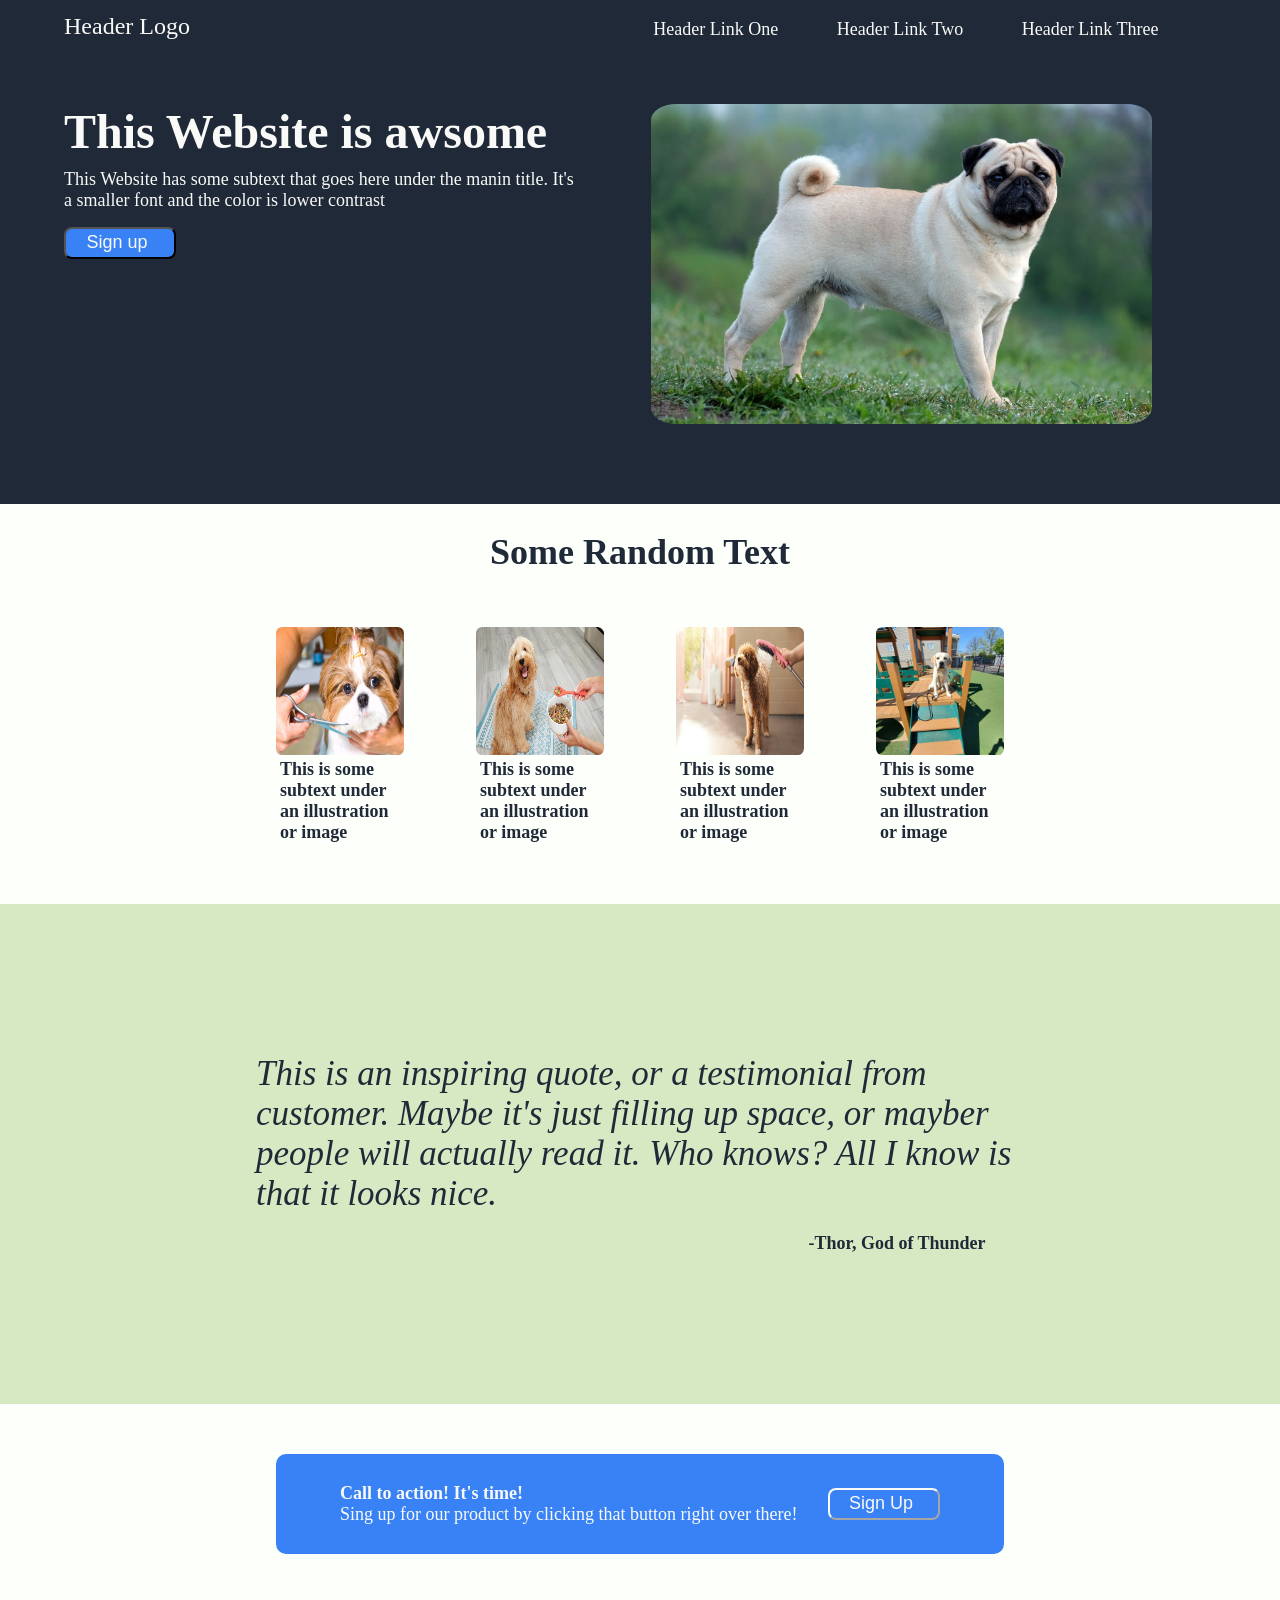
<file: index.html>
<!DOCTYPE html>
<html lang="en">
<head>
    <meta charset="UTF-8">
    <meta name="viewport" content="width=device-width, initial-scale=1.0">
    <link rel="stylesheet" href="styles.css">
    <title>Document</title>
</head>
<body>

    <div class="part_1&_part_2">
        <div class="part_1">
            <div class="header_logo">Header Logo</div>
            <div class="link">
                <div class="link_one">Header Link One</div>
                <div class="link_two">Header Link Two</div>
                <div class="link_three">Header Link Three</div>
            </div>
        </div>

        <div class="part_2">
            <div class="web">
                <div class="web_title">This Website is awsome</div>
                <div class="web_desp">This Website has some subtext that goes here under the manin title. It's a smaller font and the color is lower contrast</div>
                <div class="button"><button class="signup">Sign up</button></div>
            </div>
            <div class="place_holder"><img src="Pug-dog.webp" alt="Dog"></div>
        </div>
    </div>

    <div class="part_3">
        <div class="random_text">Some Random Text</div>
        <div class = "part_3_boxes">
            <div class="part_3_box_part_3">
                <div>
                    <img src="dog-haircut.jpeg" alt="Dog Haircut" id="img_part_3">
                </div>
                <div class="picture_desc">This is some subtext under an illustration or  image</div>
            </div>
            <div class="part_3_box_part_3">
                <div>
                    <img src="fresh-dog-food.webp" alt="Dog Food" id="img_part_3">
                </div>
                <div class="picture_desc">This is some subtext under an illustration or  image</div>
            </div>
            <div class="part_3_box_part_3">
                <div>
                    <img src="DogShower.jpg" alt="Dog Shower" id="img_part_3">
                </div>
                <div class="picture_desc">This is some subtext under an illustration or  image</div>
            </div>
            <div class="part_3_box_part_3">
                <div>
                    <img src="dog_play.jpeg" alt="Dog Playground" id="img_part_3">
                </div>
                <div class="picture_desc">This is some subtext under an illustration or  image</div>
            </div>
        </div>
    </div>

    <div class="part_4">
        <div class="quote_text">This is an inspiring quote, or a testimonial from customer. Maybe it's just filling up space, or mayber people will actually read it. Who knows? All I know is that it looks nice.</div>
        <div class="author">-Thor, God of Thunder</div>
    </div>

    <div class="part_5">
        <div class="box_part_5">
            <div >
                <div class="text_part_5_1">Call to action! It's time!</div>
                <div class="text_part_5_2">Sing up for our product by clicking that button right over there!</div>
            </div>
            <div>
                <button class="signup_buttom">Sign Up</button>
            </div>
        </div>
    </div>

    

</body>
</html>
</file>
<file: styles.css>
* {
  margin: 0px;
  padding-left: 0px;
 
}
.part_1{
  display: flex;
  background-color: #1F2937;
  padding-left: 5%;
  padding-top: 1%;
  
  
  
}
.header_logo{
  width: 70%;
  justify-content: left;
  font-size: 24px;
  color: #F9FAF8;
  
}
.link{
  display: flex;
  width:60%;
  justify-content: space-between;
  align-items: flex-end;
  font-size: 18px;
  color: #F9FAF8;
  margin-right: 10%;
  
}

.part_2{
  display: flex;
  height: 400px;
  background-color: #1F2937;
  padding-top: 5%;
  flex-grow: 1
}

.web{
  padding-left: 5%;
  padding-right: 1%;
  display: flex;
  flex-direction: column;
  justify-content: baseline;
  align-items: baseline;
  flex-wrap: wrap;
  
}



.web_title{
  font-size: 48px;
  font-weight: bold;
  color: #F9FAF8;

}
.web_desp{
  font-size: 18px;
  color: #F9FAF8;
  margin-top: 2%;
  margin-bottom: 3%;
}
.signup{
  background-color: #3882F6;
  font-size: 18px;
  color:#F9FAF8;
  width: 7rem;
  height: 2rem;
  border-radius: 0.5rem;
}

img{
  width: 90%;
  height: 80%;
  border-radius: 5%;
  margin-left: auto;

}

.place_holder{
  display: flex;
  width: 70%;
  margin-right: 10%;
 
}

.part_3{
  display: flex;
  flex-direction: column;
  justify-content: space-around;
  align-items: center;
  height: 400px;
  background-color: #fdfffb;
  padding-left: 20%;
  padding-right: 20%;
}

.part_3_boxes{
  display: flex;
  align-items: center;
  
}
.random_text{
  font-size: 36px;
  font-weight: bold;
  color: #1F2937;
}
.part_3_boxes{
  display: flex;
  justify-content: baseline;
  
  align-items: baseline;
  
}
  

#img_part_3{
  width:8rem;
  height: 8rem;
  border-radius: 5%;
}

.part_3_box_part_3{
  display: flex;
  flex-direction: column;
  align-items: center;
  flex-grow: 1;
  width: 200px;
  height: 250px;
}
.picture_desc{
  font-size: 18px;
  font-weight: bold;
  color: #1F2937;
  padding-left: 20%;
  padding-right: 20%; 
  
}

.part_4{
  height: 500px;
  background-color: #d6e9c3;
  display: flex;
  justify-content: center;
  flex-direction: column;
  padding-left: 20%;
  padding-right: 20%;
  
}

.quote_text{
  font-size: 35px;
  font-weight: lighter;
  color: #1F2937;
  font-style:  italic;
 
  

}

.author{
  font-size: 18px;
  font-weight: bold;
  color: #1F2937;
  text-align: right;
  padding-right: 5%;
  padding-top: 2.5%;

  
}

.part_5{
  display: flex;
  flex-direction: column;
  justify-content: center;
  align-items: center;
  height: 200px;
  background-color: #fdfffb;
 
}

.box_part_5{
  background-color: #3882F6;
  width: 600px;
  height: 50%;
  display: flex;
  flex-direction: row;
  justify-content: space-between;
  align-items: center;
  padding-left: 5%;
  padding-right: 5%;
  border-radius: 10px;
  
}

.text_part_5_1{
  font-size: 18px;
  color: #F9FAF8;
  font-weight: bold;
}

.text_part_5_2{
  font-size: 18px;
  color: #F9FAF8;
  font-weight: lighter;
}

.signup_buttom{
  background-color: #3882F6;
  font-size: 18px;
  color:#F9FAF8;
  width: 7rem;
  height: 2rem;
  border-radius: 0.5rem;
  border-color: #F9FAF8;
}
</file>
